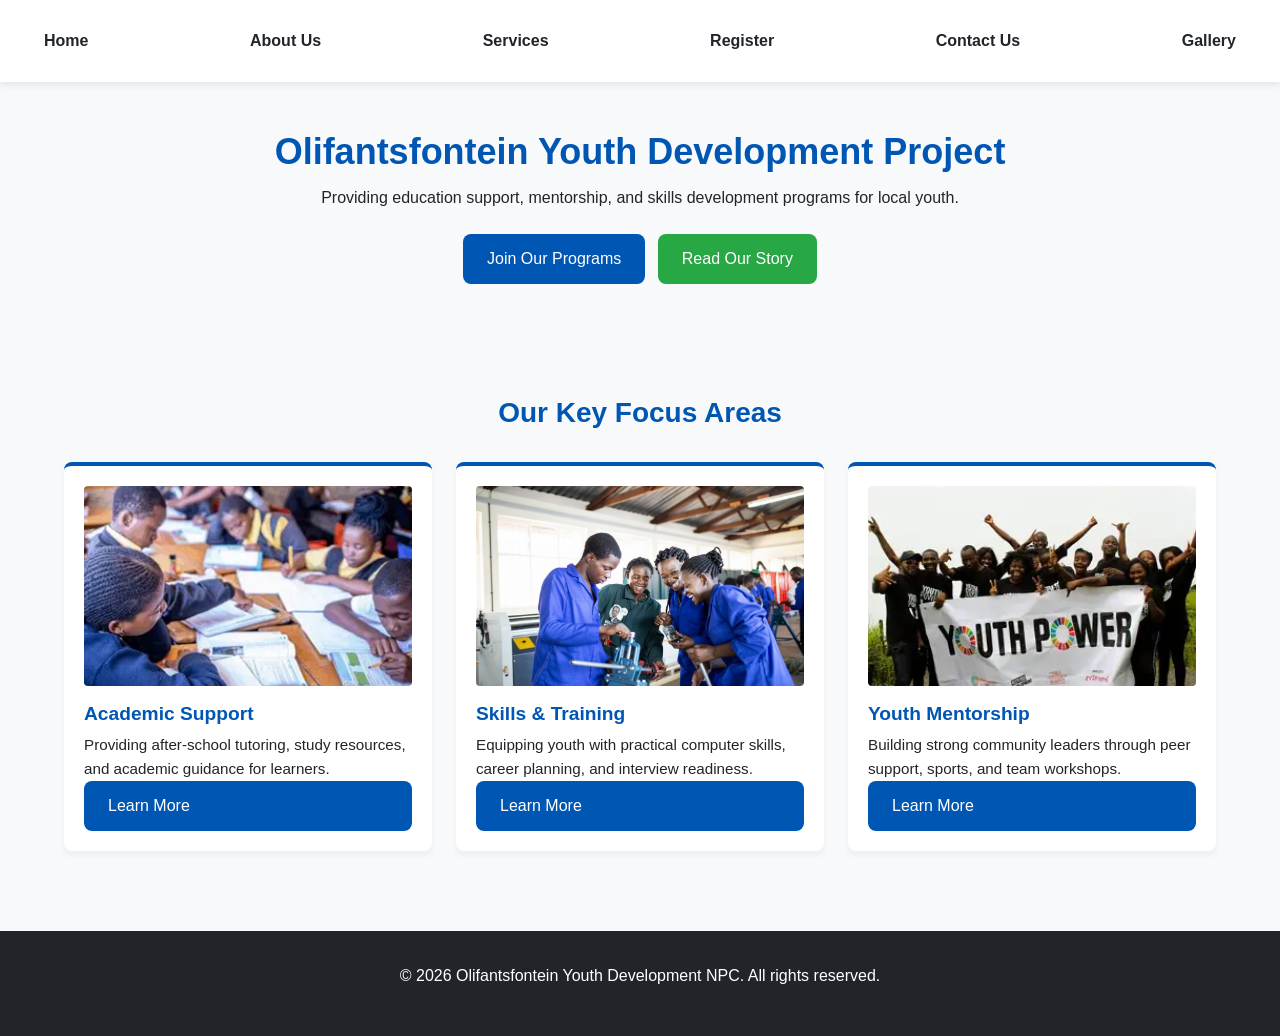
<file: WEDE PART 2/html/oyd.html/index.html>
<!DOCTYPE html>
<head>
     <title>olifantsfontein.org.za</title>

     <link rel="stylesheet" href="css/style.css">

<nav>
    <a href="index.html">Home</a>
    <a href="about.html">About Us</a>
    <a href="services.html">Services</a>
    <a href="register.html">Register</a>
    <a href="contact.html">Contact Us</a>
    <a href="gallery.html">Gallery</a>
</nav>


</head>

<body>


<section class="hero">
  <div class="container" style="text-align: center; padding: 3rem 1rem;">
    <h1>Olifantsfontein Youth Development Project</h1>
    <p>Providing education support, mentorship, and skills development programs for local youth.</p>
    <div style="margin-top: 1.5rem;">
      <a href="register.html" class="btn">Join Our Programs</a>
      <a href="about.html" class="btn" style="background-color: var(--secondary-color); margin-left: 0.5rem;">Read Our Story</a>
    </div>
  </div>
</section>

<main class="container">
  <h2 style="text-align: center; margin-top: 2rem;">Our Key Focus Areas</h2>
  
  <div class="card-grid">
    <div class="card">
      <img src="images/academicsupport.jpg" alt="Youth studying">
      <h3>Academic Support</h3>
      <p>Providing after-school tutoring, study resources, and academic guidance for learners.</p>
      <a href="services.html" class="btn">Learn More</a>
    </div>

    <div class="card">
      <img src="images/training.jpg" alt="Skills workshop">
      <h3>Skills & Training</h3>
      <p>Equipping youth with practical computer skills, career planning, and interview readiness.</p>
      <a href="services.html" class="btn">Learn More</a>
    </div>

    <div class="card">
      <img src="images/youthpower.jpg" alt="Community leadership">
      <h3>Youth Mentorship</h3>
      <p>Building strong community leaders through peer support, sports, and team workshops.</p>
      <a href="services.html" class="btn">Learn More</a>
    </div>
  </div>
</main>

<footer>
    <p>&copy; 2026 Olifantsfontein Youth Development NPC. All rights reserved.</p>
  </footer>

</body>
</html>
</file>
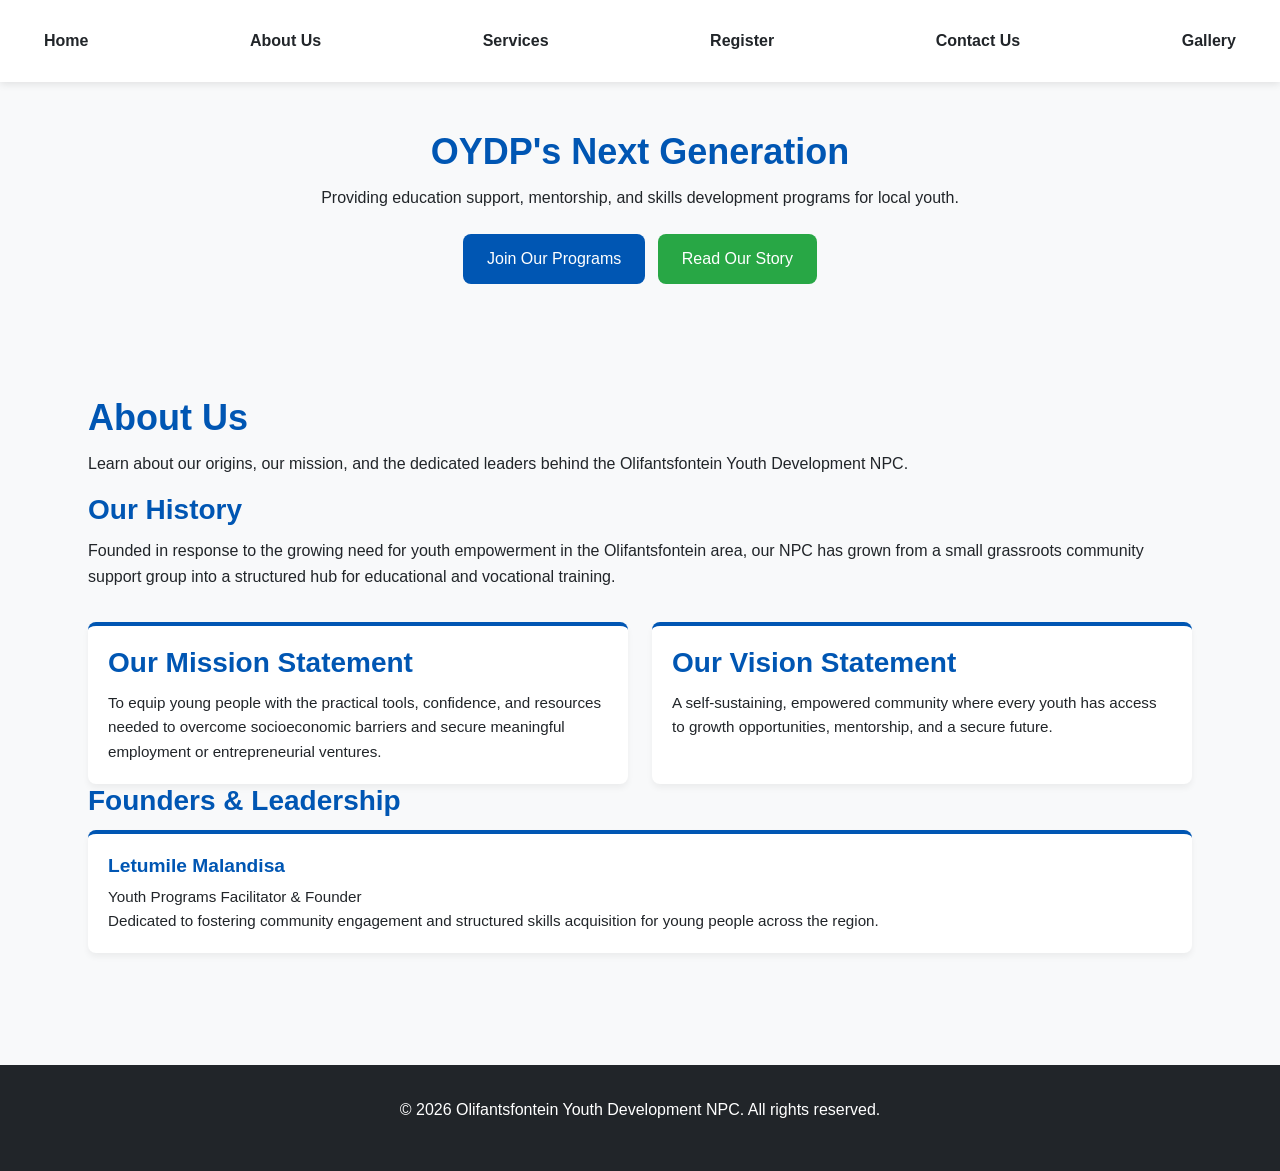
<file: WEDE PART 2/html/oyd.html/about.html>
<!DOCTYPE html>
<head>
    
     <title>olifantsfontein.org.za</title>

     <link rel="stylesheet" href="css/style.css">

</head>
<body>
</body>
</html>

<nav>
    <a href="index.html">Home</a>
    <a href="about.html">About Us</a>
    <a href="services.html">Services</a>
    <a href="register.html">Register</a>
    <a href="contact.html">Contact Us</a>
    <a href="gallery.html">Gallery</a>
</nav>

<section class="hero">
  <div class="container" style="text-align: center; padding: 3rem 1rem;">
    <h1>OYDP's Next Generation</h1>
    <p>Providing education support, mentorship, and skills development programs for local youth.</p>
    <div style="margin-top: 1.5rem;">
      <a href="register.html" class="btn">Join Our Programs</a>
      <a href="about.html" class="btn" style="background-color: var(--secondary-color); margin-left: 0.5rem;">Read Our Story</a>
    </div>
  </div>
</section>

<main class="container">
  <main class="container">
  
  <section class="about-hero">
    <h1>About Us</h1>
    <p class="lead-text">Learn about our origins, our mission, and the dedicated leaders behind the Olifantsfontein Youth Development NPC.</p>
  </section>

  <section class="about-section">
    <h2>Our History</h2>
    <p>Founded in response to the growing need for youth empowerment in the Olifantsfontein area, our NPC has grown from a small grassroots community support group into a structured hub for educational and vocational training.</p>
  </section>

  <section class="card-grid two-column">
    <div class="card mission-card">
      <div class="card-icon"></div>
      <h2>Our Mission Statement</h2>
      <p>To equip young people with the practical tools, confidence, and resources needed to overcome socioeconomic barriers and secure meaningful employment or entrepreneurial ventures.</p>
    </div>

    <div class="card vision-card">
      <div class="card-icon"></div>
      <h2>Our Vision Statement</h2>
      <p>A self-sustaining, empowered community where every youth has access to growth opportunities, mentorship, and a secure future.</p>
    </div>
  </section>

  
  <section class="about-section">
    <h2>Founders & Leadership</h2>
    <div class="team-grid">
      <div class="card team-card">
        <h3>Letumile Malandisa</h3>
        <p class="role">Youth Programs Facilitator & Founder</p>
        <p>Dedicated to fostering community engagement and structured skills acquisition for young people across the region.</p>
      </div>
    </div>
  </section>

</main>
</main>

<footer>
    <p>&copy; 2026 Olifantsfontein Youth Development NPC. All rights reserved.</p>
  </footer>
</file>
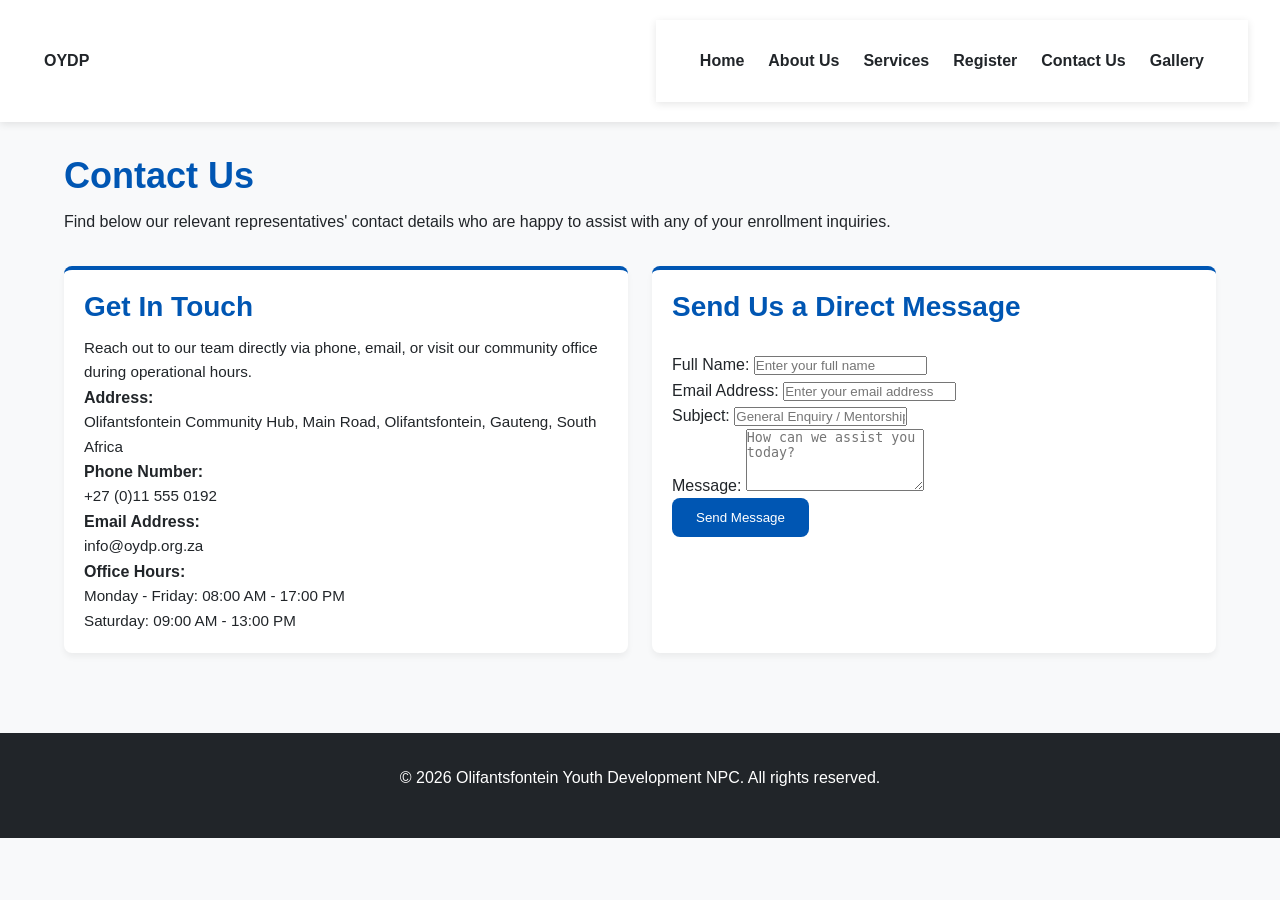
<file: WEDE PART 2/html/oyd.html/contact.html>
<!DOCTYPE html>
<head>
  
  <title>Contact Us - Olifantsfontein Youth Development NPC</title>

  <link rel="stylesheet" href="css/style.css">

</head>
<body>

  
  <header>
    <nav>
      <div class="logo">
        <a href="index.html"><strong>OYDP</strong></a>
      </div>

      <nav>
        <a href="index.html">Home</a>
        <a href="about.html">About Us</a>
        <a href="services.html">Services</a>
        <a href="register.html">Register</a>
        <a href="contact.html">Contact Us</a>
        <a href="gallery.html">Gallery</a>
     
    </nav>
  </header>

 
  <main class="container">
    
    
    <section class="about-hero">
      <h1>Contact Us</h1>
      <p class="lead-text">Find below our relevant representatives' contact details who are happy to assist with any of your enrollment inquiries.</p>
    </section>

   
    <div class="card-grid two-column">

      
      <div class="card contact-info-card">
        <h2>Get In Touch</h2>
        <p>Reach out to our team directly via phone, email, or visit our community office during operational hours.</p>

        <div class="contact-item">
          <strong>Address:</strong>
          <p>Olifantsfontein Community Hub, Main Road, Olifantsfontein, Gauteng, South Africa</p>
        </div>

        <div class="contact-item">
          <strong>Phone Number:</strong>
          <p>+27 (0)11 555 0192</p>
        </div>

        <div class="contact-item">
          <strong>Email Address:</strong>
          <p>info@oydp.org.za</p>
        </div>

        <div class="contact-item">
          <strong>Office Hours:</strong>
          <p>Monday - Friday: 08:00 AM - 17:00 PM<br>Saturday: 09:00 AM - 13:00 PM</p>
        </div>
      </div>

     
      <div class="card contact-form-card">
        <h2>Send Us a Direct Message</h2>
        <form action="#" method="POST" class="styled-form" style="padding: 1rem 0 0 0;">
          
          <div class="form-group">
            <label for="contact-name">Full Name:</label>
            <input type="text" id="contact-name" name="name" placeholder="Enter your full name" required>
          </div>

          <div class="form-group">
            <label for="contact-email">Email Address:</label>
            <input type="email" id="contact-email" name="email" placeholder="Enter your email address" required>
          </div>

          <div class="form-group">
            <label for="contact-subject">Subject:</label>
            <input type="text" id="contact-subject" name="subject" placeholder="General Enquiry / Mentorship / Sponsorship">
          </div>

          <div class="form-group">
            <label for="contact-msg">Message:</label>
            <textarea id="contact-msg" name="message" rows="4" placeholder="How can we assist you today?" required></textarea>
          </div>

          <button type="submit" class="btn btn-submit">Send Message</button>
        </form>
      </div>

    </div>

  </main>

  <!-- Footer -->
  <footer>
    <p>&copy; 2026 Olifantsfontein Youth Development NPC. All rights reserved.</p>
  </footer>

</body>
</html>
</file>
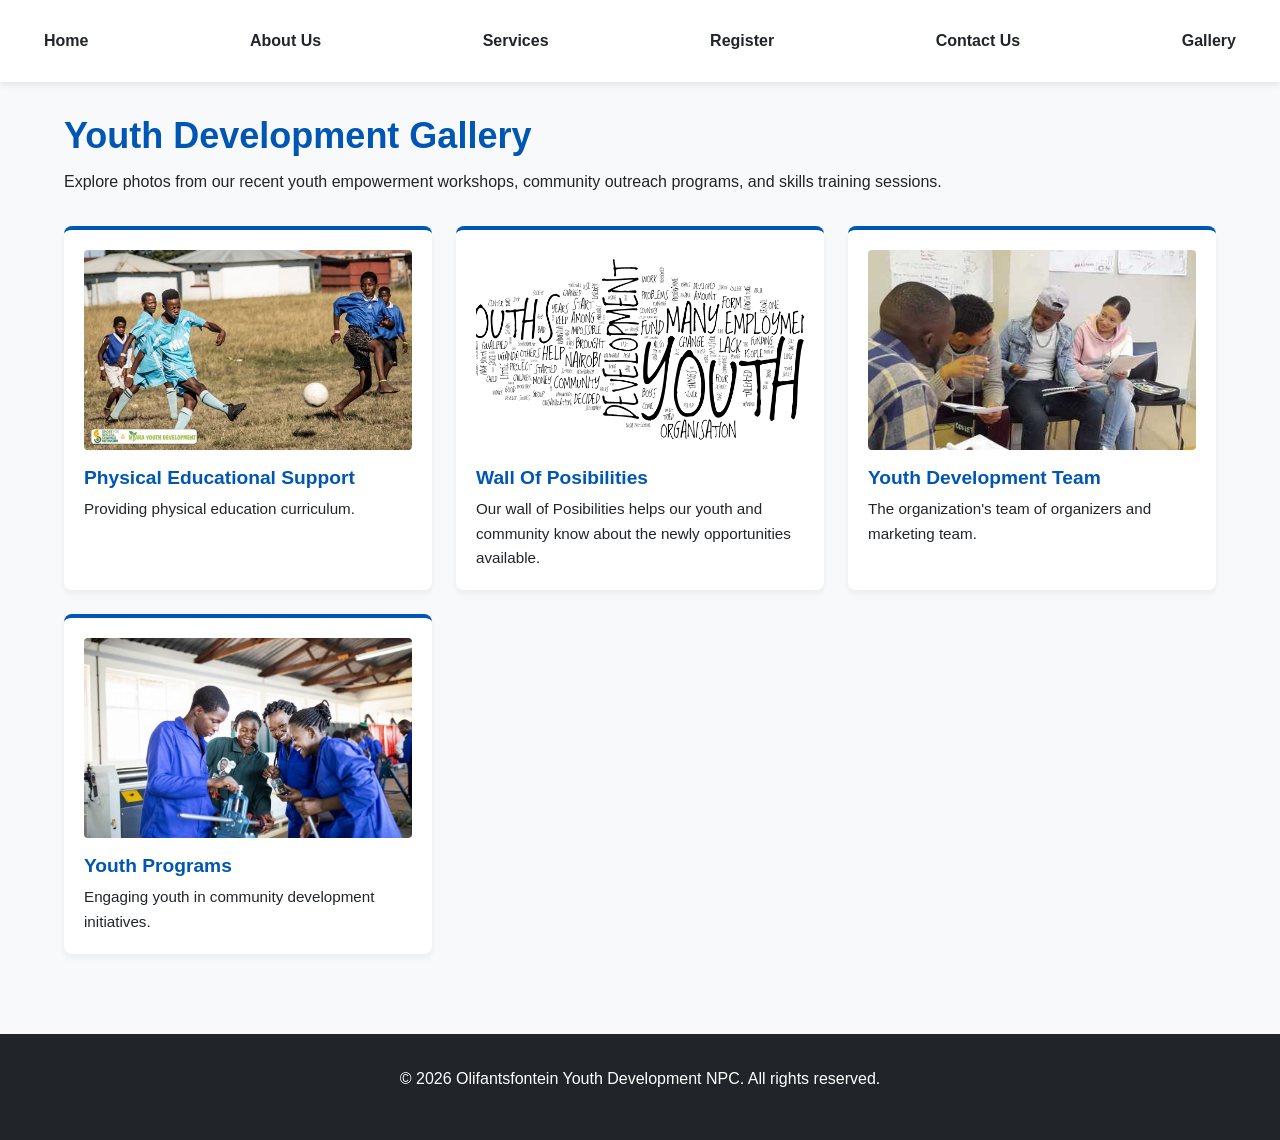
<file: WEDE PART 2/html/oyd.html/gallery.html>
<!DOCTYPE html>
<head>

     <title>olifantsfontein.org.za</title>

     <link rel="stylesheet" href="css/style.css">

</head>
<body>

    <nav>
    <a href="index.html">Home</a>
    <a href="about.html">About Us</a>
    <a href="services.html">Services</a>
    <a href="register.html">Register</a>
    <a href="contact.html">Contact Us</a>
    <a href="gallery.html">Gallery</a>
</nav>

<main class="container">
  <h1>Youth Development Gallery</h1>
  <p>Explore photos from our recent youth empowerment workshops, community outreach programs, and skills training sessions.</p>

  <div class="card-grid">

    <div class="card">
      <img src="images/soccer.jpg" alt="Physical Educational Support">
      <h3>Physical Educational Support</h3>
      <p>Providing physical education curriculum.</p>
    </div>

    <div class="card">
      <img src="images/background.jpg" alt="Wall Of Posibilities">
      <h3>Wall Of Posibilities</h3>
      <p>Our wall of Posibilities helps our youth and community know about the newly opportunities available.</p>
    </div>

    <div class="card">
      <img src="images/team.jpg" alt="Youth Development Team">
      <h3>Youth Development Team</h3>
      <p>The organization's team of organizers and marketing team.</p>
    </div>

    <div class="card">
      <img src="images/training.jpg" alt="Youth Programs">
      <h3>Youth Programs</h3>
      <p>Engaging youth in community development initiatives.</p>
    </div>

  </div>
</main>

<footer>
    <p>&copy; 2026 Olifantsfontein Youth Development NPC. All rights reserved.</p>
  </footer>
</file>
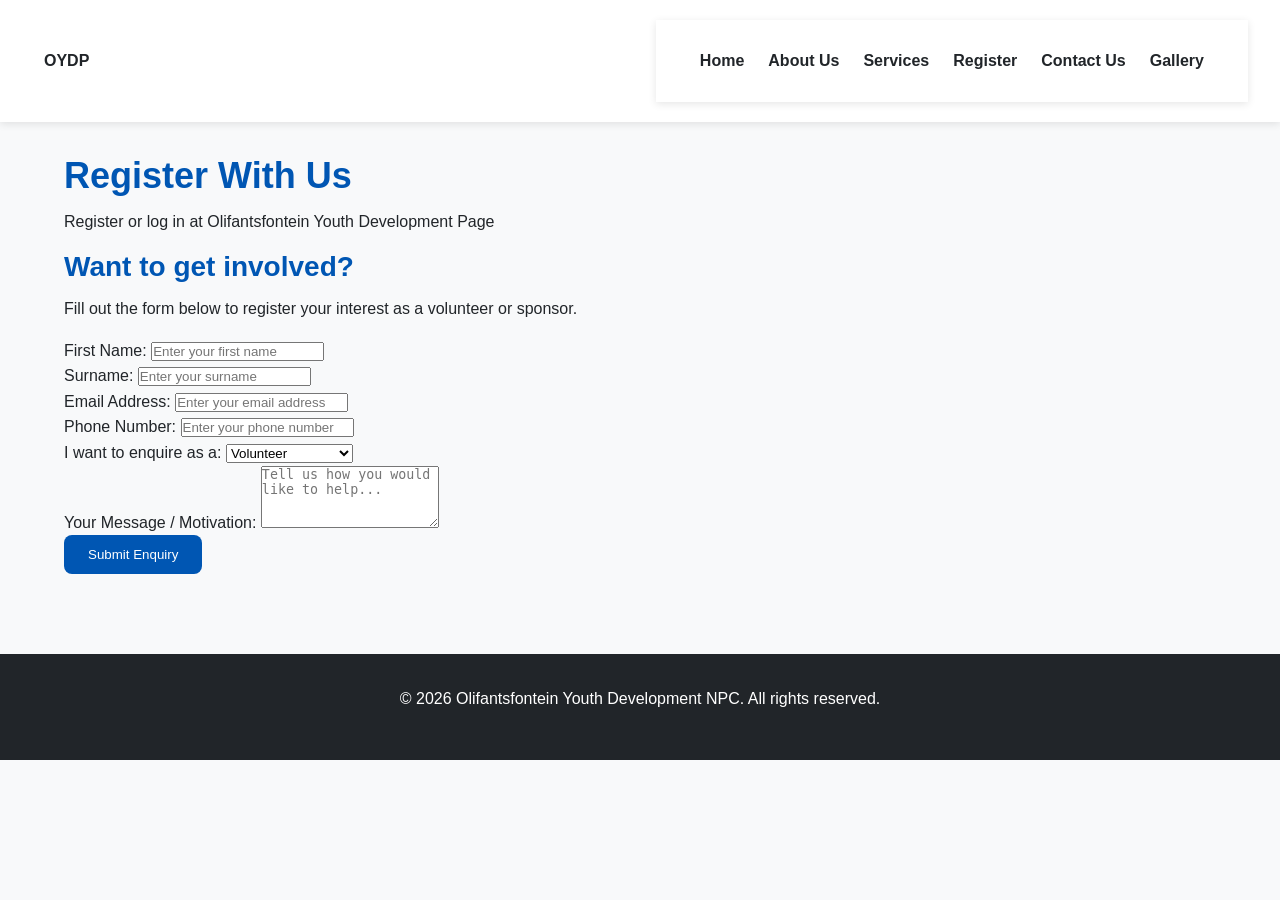
<file: WEDE PART 2/html/oyd.html/register.html>
<!DOCTYPE html>
<head>

  <title>Register - Olifantsfontein Youth Development NPC</title>

  <link rel="stylesheet" href="css/style.css">

</head>
<body>

  
  <header>
    <nav>
      <div class="logo">
        <a href="index.html"><strong>OYDP</strong></a>
      </div>

      <nav>
        <a href="index.html">Home</a>
        <a href="about.html">About Us</a>
        <a href="services.html">Services</a>
        <a href="register.html">Register</a>
        <a href="contact.html">Contact Us</a>
        <a href="gallery.html">Gallery</a>
    </nav>
  </header>

  
  <main class="container">
    
    <section class="form-wrapper">
      <div class="form-header">
        <h1>Register With Us</h1>
        <p>Register or log in at Olifantsfontein Youth Development Page</p>
      </div>

      <form action="#" method="POST" class="styled-form">
        <h2>Want to get involved?</h2>
        <p class="form-desc">Fill out the form below to register your interest as a volunteer or sponsor.</p>

        <div class="form-row">
          <div class="form-group">
            <label for="fname">First Name:</label>
            <input type="text" id="fname" name="fname" placeholder="Enter your first name" required>
          </div>

          <div class="form-group">
            <label for="sname">Surname:</label>
            <input type="text" id="sname" name="sname" placeholder="Enter your surname" required>
          </div>
        </div>

        <div class="form-row">
          <div class="form-group">
            <label for="email">Email Address:</label>
            <input type="email" id="email" name="email" placeholder="Enter your email address" required>
          </div>

          <div class="form-group">
            <label for="phone">Phone Number:</label>
            <input type="tel" id="phone" name="phone" placeholder="Enter your phone number">
          </div>
        </div>

        <div class="form-group">
          <label for="role">I want to enquire as a:</label>
          <select id="role" name="role">
            <option value="volunteer">Volunteer</option>
            <option value="sponsor">Sponsor / Partner</option>
            <option value="participant">Youth Participant</option>
          </select>
        </div>

        <div class="form-group">
          <label for="message">Your Message / Motivation:</label>
          <textarea id="message" name="message" rows="4" placeholder="Tell us how you would like to help..."></textarea>
        </div>

        <button type="submit" class="btn btn-submit">Submit Enquiry</button>
      </form>
    </section>

  </main>

  <footer>
    <p>&copy; 2026 Olifantsfontein Youth Development NPC. All rights reserved.</p>
  </footer>

</body>
</html>
</file>
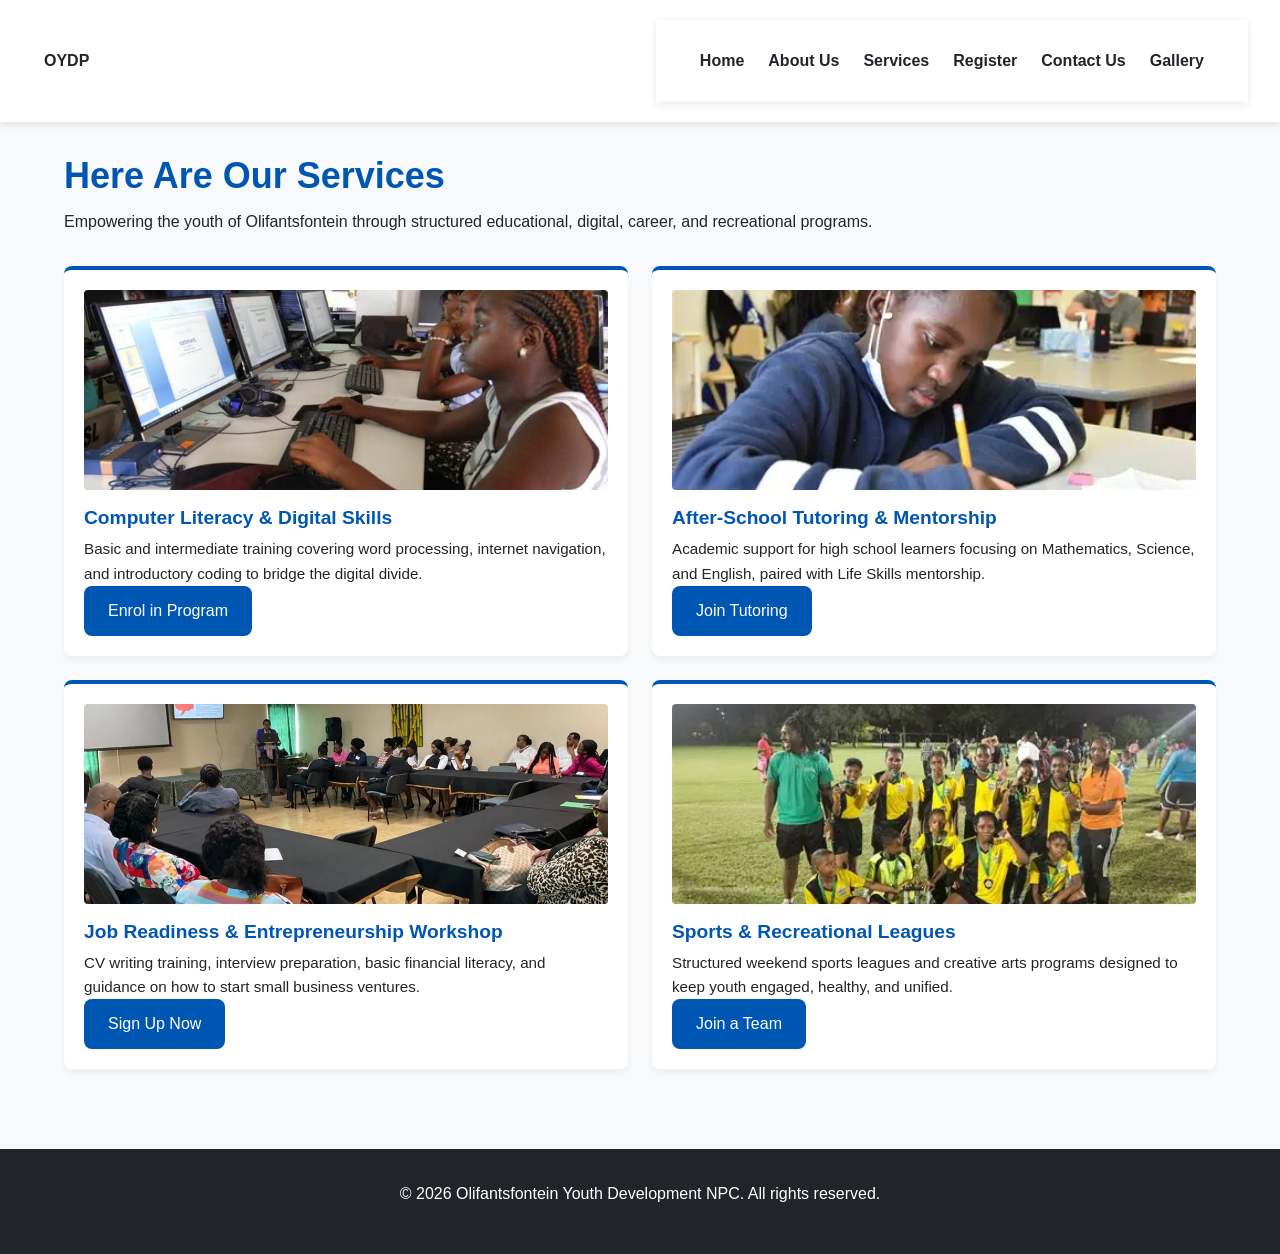
<file: WEDE PART 2/html/oyd.html/services.html>
<!DOCTYPE html>
<head>
  <title>Our Services - Olifantsfontein Youth Development NPC</title>
  <link rel="stylesheet" href="css/style.css">
</head>
<body>

  
  <header>
    <nav>
      <div class="logo">
        <a href="index.html"><strong>OYDP</strong></a>
      </div>

      <nav>
        <a href="index.html">Home</a>
        <a href="about.html">About Us</a>
        <a href="services.html">Services</a>
        <a href="register.html">Register</a>
        <a href="contact.html">Contact Us</a>
        <a href="gallery.html">Gallery</a>
    </nav>
  </header>

  
  <main class="container">
    <section class="services-hero">
      <h1>Here Are Our Services</h1>
      <p class="lead-text">Empowering the youth of Olifantsfontein through structured educational, digital, career, and recreational programs.</p>
    </section>

    
    <div class="card-grid two-column">

      
      <div class="card service-card">
        <img src="images/computer.jpg" alt="Computer Literacy Training">
        <div class="service-content">
          <h3>Computer Literacy & Digital Skills</h3>
          <p>Basic and intermediate training covering word processing, internet navigation, and introductory coding to bridge the digital divide.</p>
          <a href="register.html" class="btn">Enrol in Program</a>
        </div>
      </div>

      
      <div class="card service-card">
        <img src="images/afterschool.jpg" alt="After-School Tutoring">
        <div class="service-content">
          <h3>After-School Tutoring & Mentorship</h3>
          <p>Academic support for high school learners focusing on Mathematics, Science, and English, paired with Life Skills mentorship.</p>
          <a href="register.html" class="btn">Join Tutoring</a>
        </div>
      </div>

     
      <div class="card service-card">
        <img src="images/jobreadiness.jpg" alt="Job Readiness Workshop">
        <div class="service-content">
          <h3>Job Readiness & Entrepreneurship Workshop</h3>
          <p>CV writing training, interview preparation, basic financial literacy, and guidance on how to start small business ventures.</p>
          <a href="register.html" class="btn">Sign Up Now</a>
        </div>
      </div>

      
      <div class="card service-card">
        <img src="images/sports.jpg" alt="Sports and Recreation">
        <div class="service-content">
          <h3>Sports & Recreational Leagues</h3>
          <p>Structured weekend sports leagues and creative arts programs designed to keep youth engaged, healthy, and unified.</p>
          <a href="register.html" class="btn">Join a Team</a>
        </div>
      </div>

    </div>
  </main>

  <footer>
    <p>&copy; 2026 Olifantsfontein Youth Development NPC. All rights reserved.</p>
  </footer>

</body>
</html>
</file>
<file: WEDE PART 2/html/oyd.html/css/style.css>
/* ==========================================================================
   1. CSS RESET & GLOBAL BASE STYLES
   ========================================================================== */
*,
*::before,
*::after {
  box-sizing: border-box;
  margin: 0;
  padding: 0;
}

:root {
  --primary-color: #0056b3;
  --secondary-color: #28a745;
  --dark-color: #212529;
  --light-color: #f8f9fa;
  --accent-color: #ffc107;
  --border-radius: 8px;
  --transition-speed: 0.3s ease;
  --font-main: 'Segoe UI', Tahoma, Geneva, Verdana, sans-serif;
}

html {
  font-size: 100%;
  scroll-behavior: smooth;
}

body {
  font-family: var(--font-main);
  line-height: 1.6;
  color: var(--dark-color);
  background-color: var(--light-color);
}

/* 2. TYPOGRAPHY */
h1, h2, h3, h4 {
  line-height: 1.2;
  margin-bottom: 0.75rem;
  color: var(--primary-color);
}

h1 { font-size: 2.25rem; }
h2 { font-size: 1.75rem; }
h3 { font-size: 1.35rem; }
p { font-size: 1rem; margin-bottom: 1rem; }

/* 3. RESPONSIVE IMAGES */
img {
  max-width: 100%;
  height: auto;
  display: block;
}

/* 4. NAVIGATION & HEADER */
nav {
  display: flex;
  justify-content: space-between;
  align-items: center;
  padding: 1rem 2rem;
  background-color: #ffffff;
  box-shadow: 0 2px 10px rgba(0, 0, 0, 0.1);
}

nav a {
  text-decoration: none;
  color: var(--dark-color);
  font-weight: 600;
  padding: 0.5rem 0.75rem;
  border-radius: var(--border-radius);
  transition: color var(--transition-speed), background-color var(--transition-speed);
}


nav a:hover,
nav a:focus {
  color: #ffffff;
  background-color: var(--primary-color);
  outline: none;
}

nav a:active {
  background-color: #003d80;
}

/* 5. LAYOUT STRUCTURE (Flexbox & CSS Grid) */
.container {
  max-width: 1200px;
  margin: 0 auto;
  padding: 2rem 1.5rem;
}

.card-grid {
  display: grid;
  grid-template-columns: repeat(3, 1fr);
  gap: 1.5rem;
  margin-top: 2rem;
}

.card {
  background: #ffffff;
  padding: 1.5rem;
  border-radius: var(--border-radius);
  box-shadow: 0 4px 6px rgba(0, 0, 0, 0.05);
  border-top: 4px solid var(--primary-color);
  transition: transform var(--transition-speed), box-shadow var(--transition-speed);
}

.card:hover {
  transform: translateY(-5px);
  box-shadow: 0 8px 15px rgba(0, 0, 0, 0.1);
}


.btn {
  display: inline-block;
  padding: 0.75rem 1.5rem;
  background-color: var(--primary-color);
  color: #ffffff;
  text-decoration: none;
  border-radius: var(--border-radius);
  border: none;
  cursor: pointer;
  transition: background-color var(--transition-speed);
}

.btn:hover,
.btn:focus {
  background-color: #003d80;
}

.btn:active {
  transform: scale(0.98);
}


footer {
  text-align: center;
  padding: 2rem;
  background-color: var(--dark-color);
  color: #ffffff;
  margin-top: 3rem;
}

/* 6. RESPONSIVE MEDIA QUERIES (Breakpoints) */


@media (max-width: 992px) {
  .card-grid {
    grid-template-columns: repeat(2, 1fr);
  }

  h1 { font-size: 2rem; }
  h2 { font-size: 1.5rem; }
}


@media (max-width: 768px) {
  nav {
    flex-direction: column;
    gap: 0.75rem;
    align-items: flex-start;
  }

  .card-grid {
    grid-template-columns: 1fr; 
  }

  .container {
    padding: 1rem;
  }
} 


nav {
  display: flex;
  justify-content: space-between;
  align-items: center;
  padding: 1.25rem 2rem;
  background-color: #ffffff;
  box-shadow: 0 2px 8px rgba(0, 0, 0, 0.1);
}

.nav-links {
  display: flex;
  list-style: none;
  gap: 1.5rem;
  align-items: center;
}

nav a {
  text-decoration: none;
  color: var(--dark-color);
  font-weight: 600;
  padding: 0.5rem 0.75rem;
  border-radius: var(--border-radius);
  transition: all 0.3s ease;
}

nav a:hover {
  color: #ffffff;
  background-color: var(--primary-color);
}


.card-grid {
  display: grid;
  grid-template-columns: repeat(3, 1fr); 
  gap: 2rem;
  margin-top: 2rem;
}


.card-grid.two-column {
  grid-template-columns: repeat(2, 1fr); 
}


.card {
  background: #ffffff;
  border-radius: var(--border-radius);
  box-shadow: 0 4px 6px rgba(0, 0, 0, 0.05);
  border-top: 4px solid var(--primary-color);
  display: flex;
  flex-direction: column;
  overflow: hidden;
}


.card img {
  width: 100%;
  height: 200px;
  object-fit: cover;
}


.card-grid {
  display: grid;
  grid-template-columns: repeat(3, 1fr); 
  gap: 1.5rem;
  margin-top: 2rem;
  width: 100%;
}

.card {
  background: #ffffff;
  border-radius: var(--border-radius);
  box-shadow: 0 4px 6px rgba(0, 0, 0, 0.05);
  border-top: 4px solid var(--primary-color);
  padding: 1.25rem;
  display: flex;
  flex-direction: column;
  width: 100%; 
  min-width: 0; 
  box-sizing: border-box;
}


.card img {
  width: 100%;
  height: 200px; 
  object-fit: cover; 
  border-radius: 4px;
  margin-bottom: 1rem;
}

.card h3 {
  font-size: 1.2rem;
  color: var(--primary-color);
  margin-bottom: 0.5rem;
  word-wrap: break-word; 
}

.card p {
  font-size: 0.95rem;
  color: var(--dark-color);
  margin-bottom: 0;
}


@media (max-width: 992px) {
  .card-grid {
    grid-template-columns: repeat(2, 1fr); 
  }
}


@media (max-width: 768px) {
  .card-grid {
    grid-template-columns: 1fr; 
  }
}
</file>
